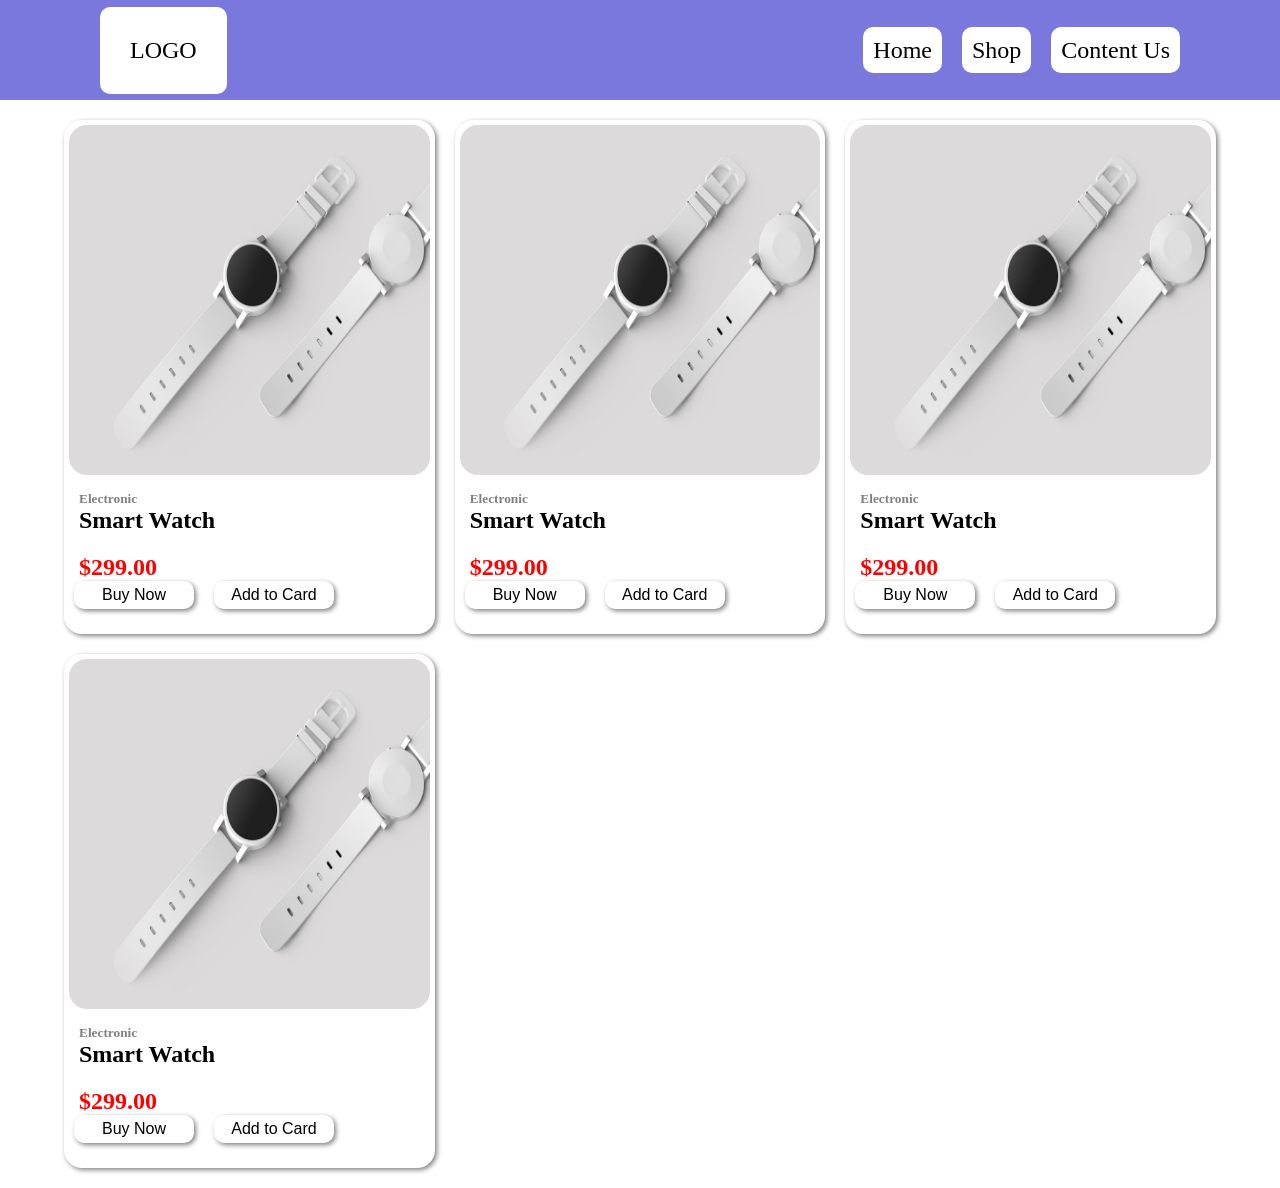
<file: Shop.html>
<!DOCTYPE html>
<html lang="en">

<head>
    <meta charset="UTF-8">
    <meta name="viewport" content="width=device-width, initial-scale=1.0">
    <title>Shop</title>
    <link rel="stylesheet" href="style.css">
</head>

<body>
    <header>
        <nav>
            <div class="logo"> 
                <a href="#">LOGO</a>
            </div>
            <ul class="top">
                <li><a href="index.html"> Home</a></li>
                <li><a href="Shop.html" class="active"> Shop</a></li>
                <li><a href="Content.html"> Content Us</a></li>
            </ul>
        </nav>
    </header>

    <main>
        <section id="product">
            <div class="container">
                <div class="card">
                    <div class="image">
                        <img src="images/watch.jpg" alt="#">
                    </div>
                    <div class="detail">
                        <small>Electronic</small>
                        <h2>Smart Watch</h2>
                        <p>$299.00</p>
                    </div>
                    
                        <ul class="bt">
                            <li><a href="#">Buy Now</a></li>
                            <li><a href="#">Add to Card</a></li>
                        </ul>
                
                </div>
                <div class="card">
                    <div class="image">
                        <img src="images/watch.jpg" alt="#">
                    </div>
                    <div class="detail">
                        <small>Electronic</small>
                        <h2>Smart Watch</h2>
                        <p>$299.00</p>

                    </div>
                        <ul class="bt">
                            <li><a href="#">Buy Now</a></li>
                            <li><a href="#">Add to Card</a></li>
                        </ul>
                </div>
                <div class="card">
                    <div class="image">
                        <img src="images/watch.jpg" alt="#">
                    </div>
                    <div class="detail">
                        <small>Electronic</small>
                        <h2>Smart Watch</h2>
                        <p>$299.00</p>

                    </div>
                        <ul class="bt">
                            <li><a href="#">Buy Now</a></li>
                            <li><a href="#">Add to Card</a></li>
                        </ul>
                </div>
                <div class="card">
                    <div class="image">
                        <img src="images/watch.jpg" alt="#">
                    </div>
                    <div class="detail">
                        <small>Electronic</small>
                        <h2>Smart Watch</h2>
                        <p>$299.00</p>

                    </div>
                        <ul class="bt">
                            <li><a href="#">Buy Now</a></li>
                            <li><a href="#">Add to Card</a></li>
                        </ul>
                </div>
                    </div>
                </div>
            </div>
        </section>
    </main>


    <footer></footer>
</body>

</html>
</file>
<file: style.css>
:root{
    --main-color: Red;
    --secondary-color: green;

}
*{
    box-sizing: border-box;
    margin:0;
    padding:0;
}
/* Header */
nav{
    /* border: solid var(--main-color); */
    display: flex;
    justify-content: space-between;
    padding: 0px 100px 0px;
    background: #7A78DD;
    height: 100px;


}

.logo{
    display: flex;
    /* background: var(--secondary-color); */
    font-size: 1.5rem;
    align-items: center;
    /* border: solid blue; */


}

.logo a{
    text-decoration: none;
    color: black;
    padding:30px;
    border-radius: 10px;
    background: white;
    /* border:solid black; */
}

.top{
    /* background:var(--main-color); */
    display: flex;
    gap:20px;
    justify-content: end;
    align-items: center;
    list-style-type: none;
    border-radius: 10px;
    font-size: 1.5rem;

}

.top a{
    text-decoration: none;
    color: black;
    background: white;
    padding: 10px;
    border-radius: 10px;
    transition: 0.2s;
}

.top a:hover{
    color: yellow;
    background:var(--secondary-color)
}

.active{
    color: yellow;
    background:var(--secondary-color)
}



/* shop */
#product{
    /* background: red; */
    width: 100%;
    /* height: 100vh; */
    padding: 20px 0;
    display: flex;
    justify-content: center;
}

#product .container{
    /* background: green; */
    width: 90%;
    /* height: 100%; */
    display: grid;
    grid-template-columns: repeat(3, 1fr);
    gap: 20px;
}

#product .container .card{
    /* background: yellow; */
    padding: 5px;
    border-radius: 18px;
    box-shadow: 2px 2px 5px grey;

}
    
#product .container .card img{
    width: 100%;
    height: 350px;
    border-radius: 18px;
}


.detail{
    margin-top: 10px;
    margin-left: 10px;
}

.detail small{
    font-weight:bold;
    color: grey;
}

.deatil h2{
    font-weight: bold;
    font-size: 1.5rem;
    
}

.detail p{
    font-weight:bold;
    font-size: 1.5rem;
    color: red;
    margin-top: 20px;
}

/* botton */

.bt{
    margin-bottom: 20px;
    margin-left: 5px;
    display: flex;
    justify-content:start;
    gap: 20px;
    list-style-type: none;
    
    
}

.bt li{
    
    background: white;
    width: 120px;
    text-align: center;
    padding: 5px;
    border-radius: 10px;
    
    box-shadow: 2px 2px 5px grey;

}

.bt a{
    text-decoration:none;
    color: black;
    font-family:Verdana, Geneva, Tahoma, sans-serif
}

/* slider */
.swiper {
      width: 100%;
      height: 100%;
    }

    .swiper-slide {
      text-align: center;
      font-size: 18px;
      background: #444;
      display: flex;
      justify-content: center;
      align-items: center;
    }

    .swiper-slide img {
      display: block;
      width: 100%;
      height: 100%;
      object-fit: cover;
    }

    /* Contact */

    #form{
        /* background: red; */
        width: 100%;
        /* height: 100vh; */
        display: flex;
        justify-content: center;
        padding: 3rem 0px;
    }

    #form .form_container{
        /* background: green; */
        /* height: 100%; */
        border: 1px solid black;
        width: 40%;
        padding: 2rem;

    }

    .form_info input,
    .form_info section,
    .form_info textarea{
        width: 100%;
        padding: 10px;
        margin-bottom: 1rem;
        border-radius: 10px;
    }

    .form_info{
        display:flex;
        flex-direction: column;
        justify-content: center;
    }
</file>
